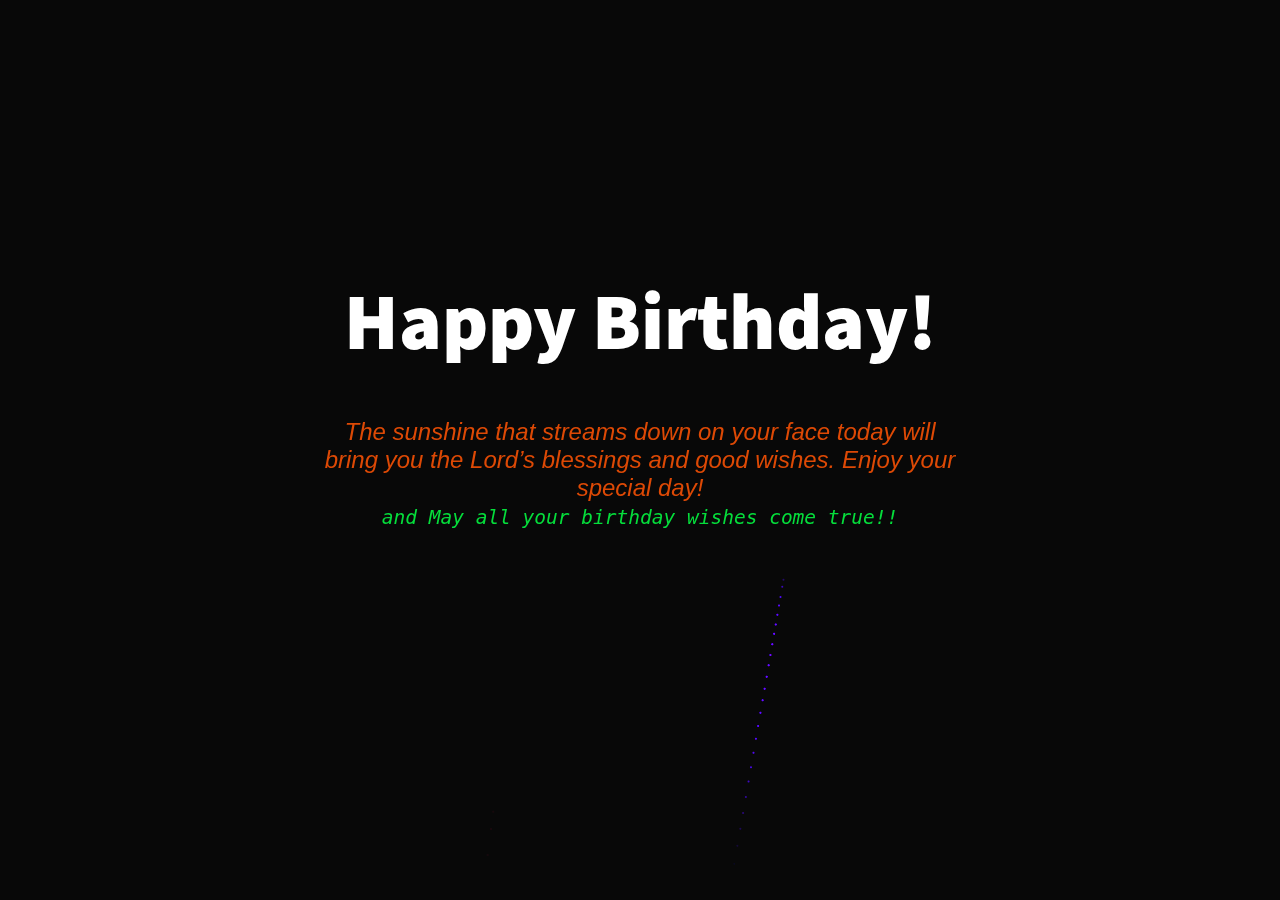
<file: index.html>
<!DOCTYPE html>
<html lang="en" >

<head>
  <meta charset="UTF-8">
  <title>Happy Birthday</title>
  
  
  <link rel='stylesheet' href='https://fonts.googleapis.com/css?family=Source+Sans+Pro:900'>

      <link rel="stylesheet" href="css/main.css">

  
</head>

<body>

  <h1>Happy Birthday! <em id ="friendName"></em></h1>
  <p><em id="message">God always blesses genuine, humble and kind people like you. And today, you’re likely to get double the blessings since it’s your Birthday! May all your birthday wishes come true!!</em></p>
<canvas id="birthday"></canvas>
  
  
    <script>
        //get name from url
      function getParameterByName(name, url) {
          if (!url) url = window.location.href;
          name = name.replace(/[\[\]]/g, '\\$&');
          var regex = new RegExp('[?&]' + name + '(=([^&#]*)|&|#|$)'),
              results = regex.exec(url);
          if (!results) return "";
          if (!results[2]) return '';
          return decodeURIComponent(results[2].replace(/\+/g, ' '));
      }
        //get message from url
      function getParameterByMessage(message, url) {
          if (!url) url = window.location.href;
          message = message.replace(/[\[\]]/g, '\\$&');
          var regex = new RegExp('[?&]' + message + '(=([^&#]*)|&|#|$)'),
              results = regex.exec(url);
          var str ="The sunshine that streams down on your face today will bring you the Lord’s blessings and good wishes. Enjoy your special day!"
          var str2= "<br><em style = 'color : rgb(5, 221, 59); font-family:  monospace;'> and May all your birthday wishes come true!!</em>"
          str = str +str2;
          if (!results || results.length <2) return str;
          if (!results[2]) return '';
          str = decodeURIComponent(results[2].replace(/\+/g, ' '));
          str = str + str2;
          return str
      }
      
      var name = getParameterByName('nm');
      var message = getParameterByMessage('msg');

      var nameElem = document.getElementById("friendName");
      var messageElem = document.getElementById("message");

      nameElem.innerHTML = name;
      messageElem.innerHTML = message;
    </script>
    <script  src="js/main.js"></script>

</body>

</html>
</file>
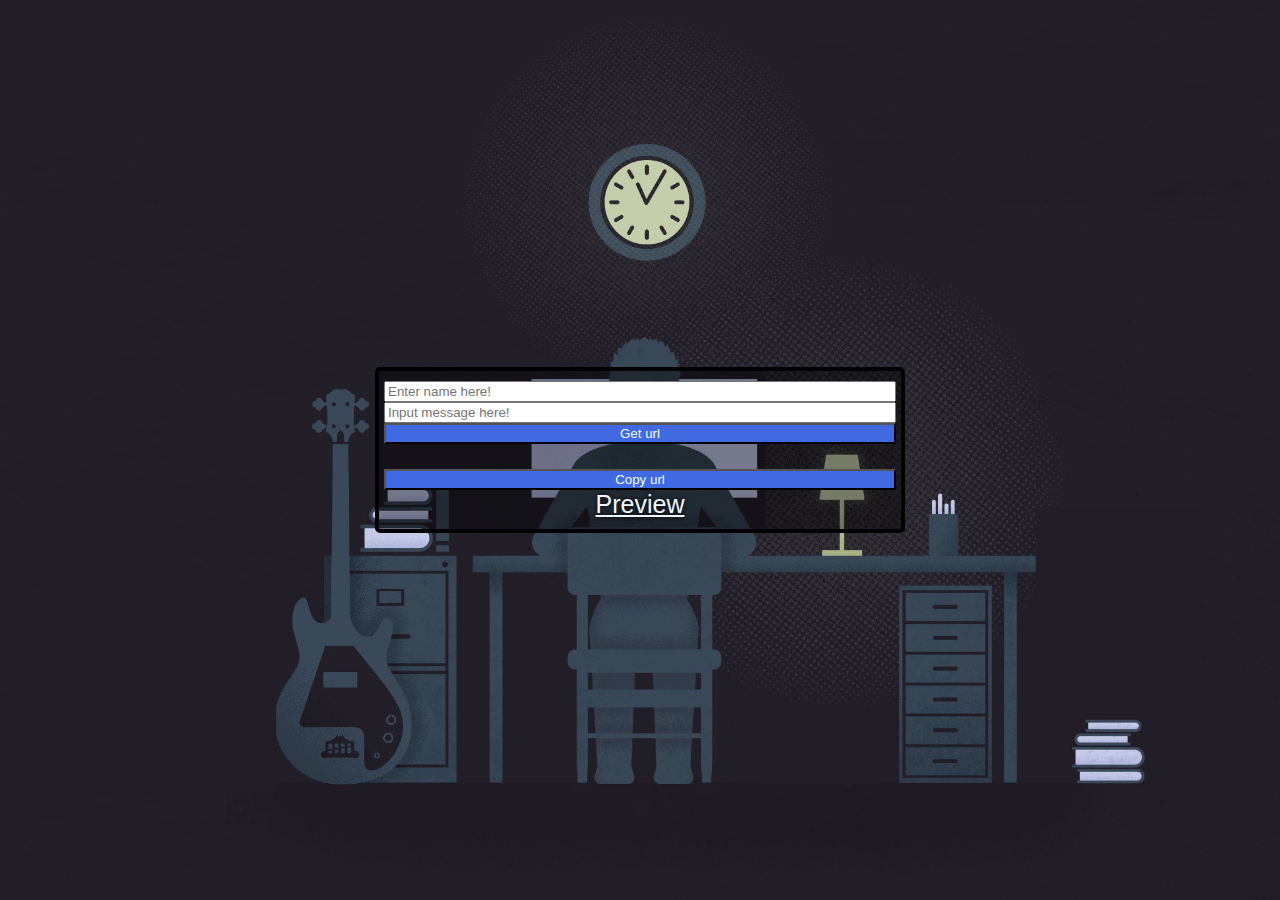
<file: happybirthday.html>
<!DOCTYPE <!DOCTYPE html>
<html>
  <head>
    <meta charset="utf-8" />
    <meta http-equiv="X-UA-Compatible" content="IE=edge" />
    <title>Happy Birthday</title>
    <meta name="viewport" content="width=device-width, initial-scale=1" />
    <style>
      html {
        font-size: 10px;
        background: url(img/image.jpg) bottom center;
        background-size: cover;
      }
      body,
      html {
        margin: 0;
        padding: 0;
        font-family: "Franklin Gothic Medium", "Arial Narrow", Arial, sans-serif;
      }
      .container {
        display: flex;
        flex: 1;
        min-height: 100vh;
        align-items: center;
        justify-content: center;
      }
      .left,
      .right {
        border: 0.4rem solid black;
        border-radius: 0.5rem;
        margin: 1rem;
        font-size: 2.5rem;
        padding: 1rem 0.5rem;
        transition: all 0.07s ease;
        width: 40%;

        text-align: center;
        color: white;
        background: rgba(0, 0, 0, 0.4);
        text-shadow: 0 0 0.5rem black;
      }

      input {
        width: 100%;
        min-height: 5%;
      }
      .btn {
        background-color: royalblue;
        color: azure;
      }
    </style>
  </head>
  <body>
    <div class="container">
      <div class="left">
        <input type="text" id="nameinput" placeholder="Enter name here!" />
        <input
          type="text"
          id="messageinput"
          placeholder="Input message here!"
        />
        <input class="btn" type="button" value="Get url" onclick="getUrl();" />
        <p id="cipheroutput"></p>
        <input
          class="btn"
          type="button"
          value="Copy url"
          onclick="copyfunction();"
        />
        <a href="" id="preview" style="color: aliceblue;">Preview</a>
      </div>
    </div>

    <script>
      const getUrl = () => {
        const name = document.querySelector("#nameinput").value;
        const message = document.querySelector("#messageinput").value;
        const cipherName = rot13(name);
        const cipherMessage = rot13(message);

        birthdayUrl =`https://penbosso.github.io/happy-birthday/index.1.html?nm=${cipherName}&msg=${cipherMessage}`;

        document.querySelector("#cipheroutput").textContent = birthdayUrl;
        document.querySelector("#preview").href = birthdayUrl;
      }
      const rot13 = str => {
        var input = "ABCDEFGHIJKLMNOPQRSTUVWXYZabcdefghijklmnopqrstuvwxyz ";
        var output = "NOPQRSTUVWXYZABCDEFGHIJKLMnopqrstuvwxyzabcdefghijklm+";
        var index = x => input.indexOf(x);
        var translate = x => (index(x) > -1 ? output[index(x)] : x);
        str = str
          .split("")
          .map(translate)
          .join("");
        return str;
      }

      const copyfunction = () => {
        copyText = document.getElementById("cipheroutput").innerText;
        copyToClipboard(copyText);
      }

      const copyToClipboard = str => {
        if (str.length < 1) {
          alert("No text copied");
          return null;
        }
        const el = document.createElement("textarea");
        el.value = str;
        document.body.appendChild(el);
        el.select();
        document.execCommand("copy");
        document.body.removeChild(el);
        alert(" Text copied ");
      };

      // function derot13() {
      //     str = document.getElementById("decipherinput").value;
      //     var output   = 'ABCDEFGHIJKLMNOPQRSTUVWXYZabcdefghijklmnopqrstuvwxyz';
      //     var input    = 'NOPQRSTUVWXYZABCDEFGHIJKLMnopqrstuvwxyzabcdefghijklm';
      //     var index     = x => input.indexOf(x);
      //     var translate = x => index(x) > -1 ? output[index(x)] : x;
      //     str = str.split('').map(translate).join('');
      //     document.getElementById("decipheroutput").innerText = str;
      //     }
    </script>
  </body>
</html>
</file>
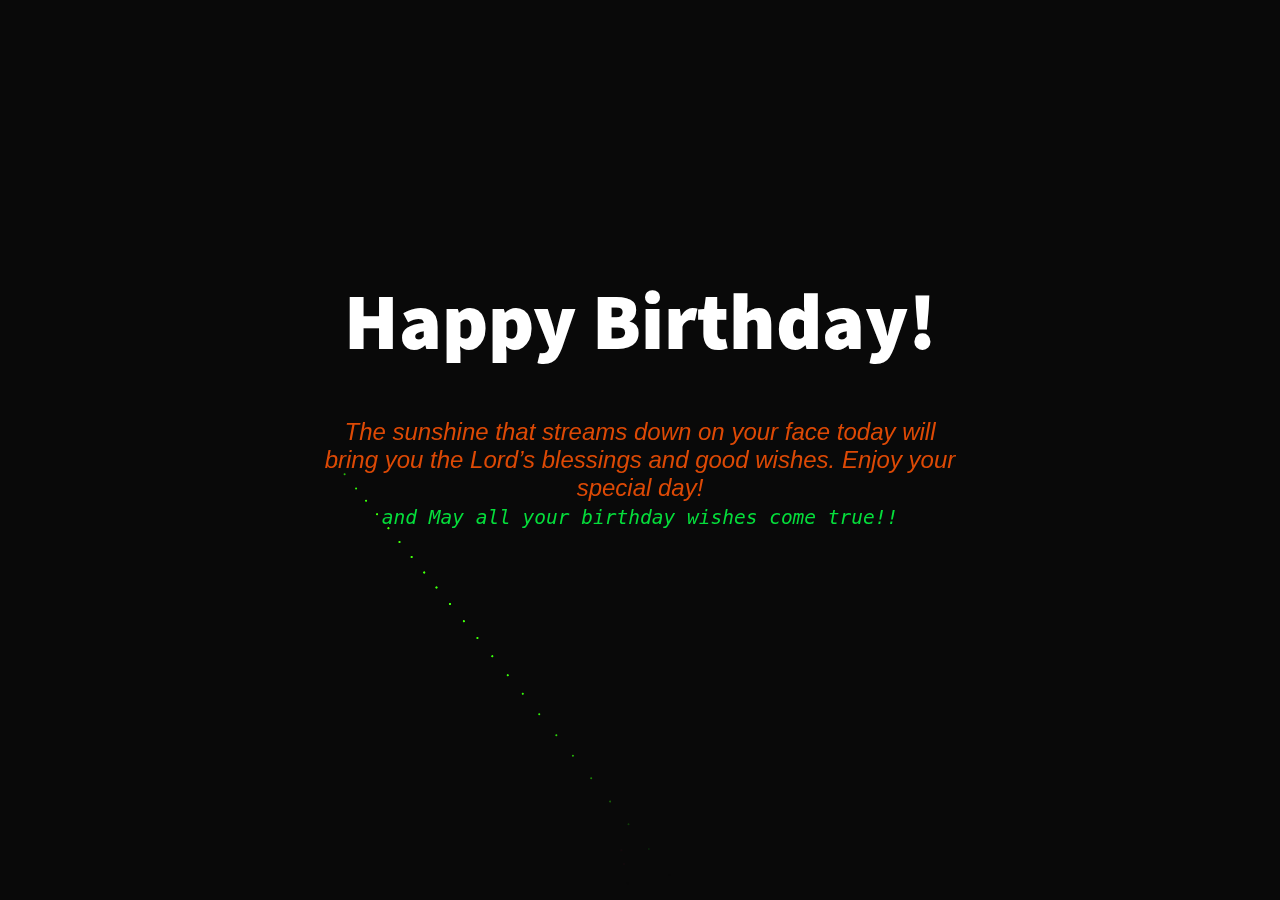
<file: index.1.html>
<!DOCTYPE html>
<html lang="en" >

<head>
  <meta charset="UTF-8">
  <title>Happy Birthday</title>
  
  
  <link rel='stylesheet' href='https://fonts.googleapis.com/css?family=Source+Sans+Pro:900'>

      <link rel="stylesheet" href="css/main.css">

  
</head>

<body>

  <h1>Happy Birthday! <em id ="friendName"></em></h1>
  <p><em id="message">God always blesses genuine, humble and kind people like you. And today, you’re likely to get double the blessings since it’s your Birthday! May all your birthday wishes come true!!</em></p>
<canvas id="birthday"></canvas>
  
  
    <script>
        //get name from url
      function getParameterByName(name, url) {
          if (!url) url = window.location.href;
          name = name.replace(/[\[\]]/g, '\\$&');
          var regex = new RegExp('[?&]' + name + '(=([^&#]*)|&|#|$)'),
              results = regex.exec(url);
          if (!results) return "";
          if (!results[2]) return '';
          var str = decodeURIComponent(results[2].replace(/\+/g, ' '));
          return rot13(str);
      }
        //get message from url
      function getParameterByMessage(message, url) {
          if (!url) url = window.location.href;
          message = message.replace(/[\[\]]/g, '\\$&');
          var regex = new RegExp('[?&]' + message + '(=([^&#]*)|&|#|$)'),
              results = regex.exec(url);
          var str ="The sunshine that streams down on your face today will bring you the Lord’s blessings and good wishes. Enjoy your special day!"
          var str2= "<br><em style = 'color : rgb(5, 221, 59); font-family:  monospace;'> and May all your birthday wishes come true!!</em>"
          str = str +str2;
          if (!results) return str;
          if (!results[2]) return str;
          str = decodeURIComponent(results[2].replace(/\+/g, ' '));
          str = rot13(str) + str2;
          return str
      }
      function rot13(str) {
        var input     = 'ABCDEFGHIJKLMNOPQRSTUVWXYZabcdefghijklmnopqrstuvwxyz';
        var output    = 'NOPQRSTUVWXYZABCDEFGHIJKLMnopqrstuvwxyzabcdefghijklm';
        var index     = x => input.indexOf(x);
        var translate = x => index(x) > -1 ? output[index(x)] : x;
        str = str.split('').map(translate).join('');
        return str;
        }
      
      var name = getParameterByName('nm');
      var message = getParameterByMessage('msg');

      var nameElem = document.getElementById("friendName");
      var messageElem = document.getElementById("message");

      nameElem.innerHTML = name;
      messageElem.innerHTML = message;
    </script>
    <script  src="js/main.js"></script>

</body>

</html>
</file>
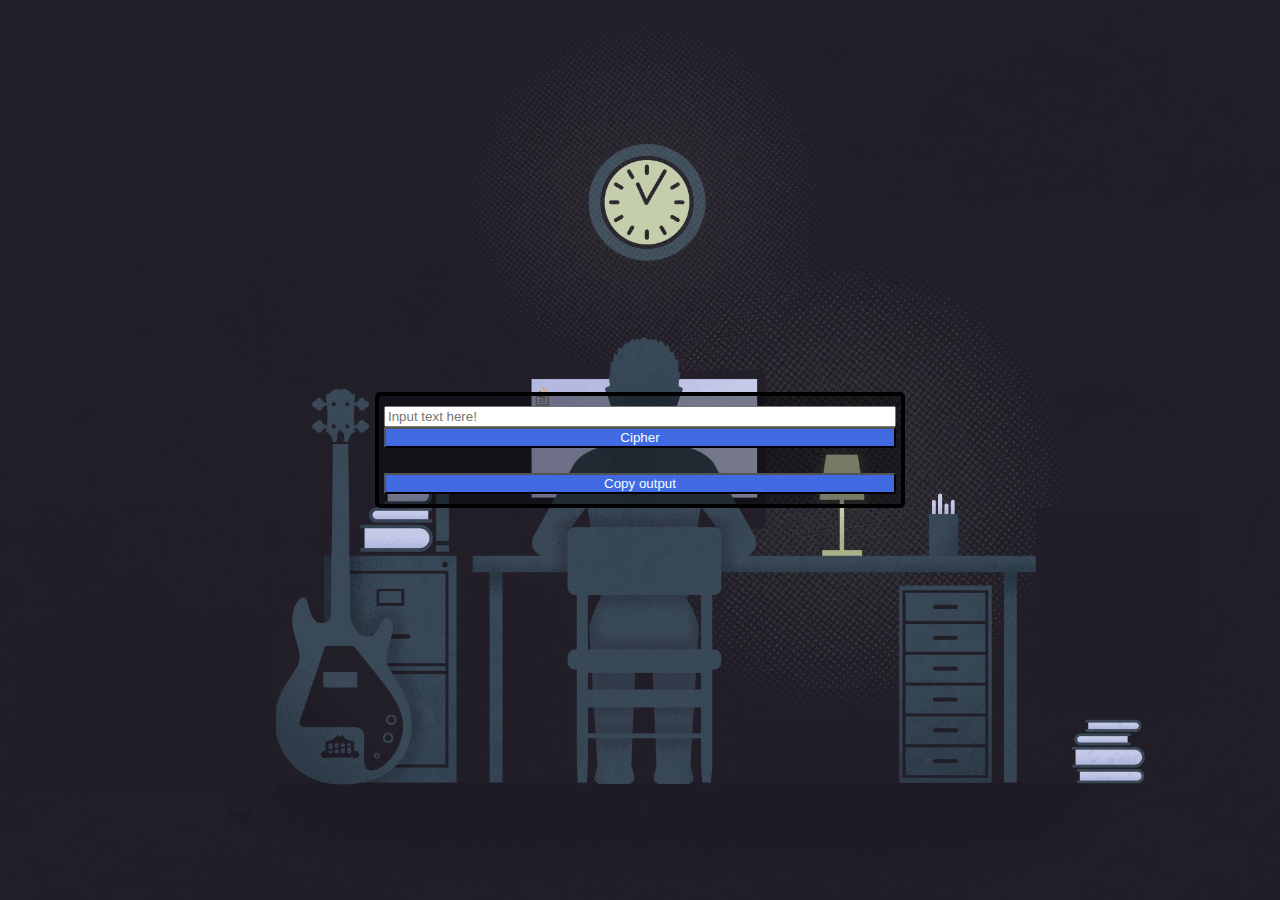
<file: img/cipher.html>
<!DOCTYPE <!DOCTYPE html>
<html>
<head>
    <meta charset="utf-8" />
    <meta http-equiv="X-UA-Compatible" content="IE=edge">
    <title>Cipher</title>
    <meta name="viewport" content="width=device-width, initial-scale=1">
    <style>
    html {
    font-size: 10px;
    background: url(image.jpg) bottom center;
    background-size: cover; 
    }
    body,html {
    margin: 0;
    padding: 0;
    font-family:'Franklin Gothic Medium', 'Arial Narrow', Arial, sans-serif;
    }
    .container {
    display: flex;
    flex: 1;
    min-height: 100vh;
    align-items: center;
    justify-content: center;  
    }
    .left,.right {
    border: .4rem solid black;
    border-radius: .5rem;
    margin: 1rem;
    font-size: 2.5rem;
    padding: 1rem .5rem;
    transition: all .07s ease;
    width: 40%;
    
    text-align: center;
    color: white;
    background: rgba(0,0,0,0.4);
    text-shadow: 0 0 .5rem black;        
    }

    input {
        width: 100%;
        min-height: 5%;
    }
    .btn {
        background-color: royalblue;
        color: azure;
    }

    
    </style>
</head>
<body>
    <div class="container">
        <div class="left">
            <input type="text" id="cipherinput" placeholder="Input text here!" >
            <input class="btn" type="button" value="Cipher" onclick="rot13();">
            <p id="cipheroutput"></p>
            <input class="btn" type="button" value="Copy output" onclick="copyfunction();">
        </div>
        <!-- <div class="right">
            <input type="text" id="decipherinput" placeholder="Input text here!">
            <input class="btn" type="button" value="Decipher" onclick="derot13();">
            <p id="decipheroutput"></p>
        </div> -->
    </div>
    
    <script>
    function rot13() {
    str = document.getElementById("cipherinput").value;
    var input     = 'ABCDEFGHIJKLMNOPQRSTUVWXYZabcdefghijklmnopqrstuvwxyz';
    var output    = 'NOPQRSTUVWXYZABCDEFGHIJKLMnopqrstuvwxyzabcdefghijklm';
    var index     = x => input.indexOf(x);
    var translate = x => index(x) > -1 ? output[index(x)] : x;
    str = str.split('').map(translate).join('');
    document.getElementById("cipheroutput").innerText = str;
    }

    function copyfunction(){
        copyText = document.getElementById("cipheroutput").innerText;
        copyToClipboard(copyText);
    }

    const copyToClipboard = str => {
        if(str.length <1){
            alert('No text copied');
            return null;
        }
        const el = document.createElement('textarea');
        el.value = str;
        document.body.appendChild(el);
        el.select();
        document.execCommand('copy');
        document.body.removeChild(el);
        alert(" Text copied ");
        };

    // function derot13() {
    //     str = document.getElementById("decipherinput").value;
    //     var output   = 'ABCDEFGHIJKLMNOPQRSTUVWXYZabcdefghijklmnopqrstuvwxyz';
    //     var input    = 'NOPQRSTUVWXYZABCDEFGHIJKLMnopqrstuvwxyzabcdefghijklm';
    //     var index     = x => input.indexOf(x);
    //     var translate = x => index(x) > -1 ? output[index(x)] : x;
    //     str = str.split('').map(translate).join('');
    //     document.getElementById("decipheroutput").innerText = str;
    //     }
    </script>
</body>
</html>
</file>
<file: css/main.css>
body {
    margin: 0;
    background: #020202;
    cursor: crosshair;
  }
  canvas{display:block}
  h1 {
    position: absolute;
    top: 30%;
    left: 50%;
    transform: translate(-50%, -50%);
    color: #fff;
    font-family: "Source Sans Pro";
    font-size: 5em;
    font-weight: 900;
    -webkit-user-select: none;
    user-select: none;
    text-align:center;
  }
  p {
    position: absolute;
    top: 50%;
    left: 50%;
    transform: translate(-50%, -50%);
    font-family: -apple-system, BlinkMacSystemFont, 'Segoe UI', Roboto, Oxygen, Ubuntu, Cantarell, 'Open Sans', 'Helvetica Neue', sans-serif;
    font-size: 1.5em;
    -webkit-user-select: none;
    user-select: none;
    color:rgb(221, 73, 5);
    text-align:center;
  }
</file>
